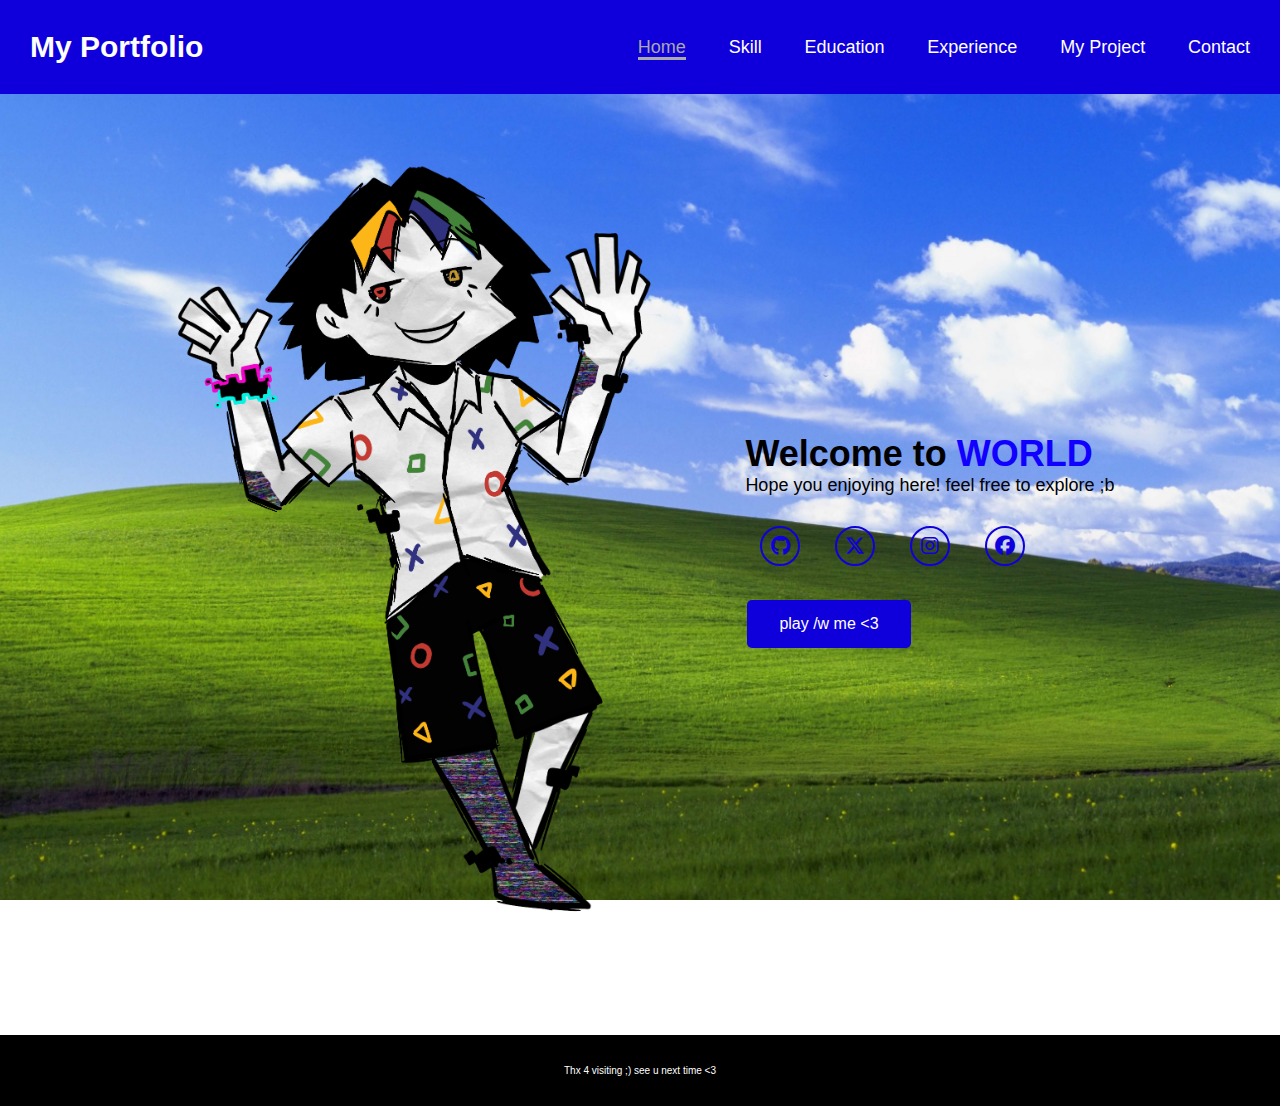
<file: index.html>
<!DOCTYPE html>
<html lang="en">
<head>
    <meta charset="UTF-8">
    <meta name="viewport" content="width=device-width, initial-scale=1.0">
    <link rel="stylesheet" href="https://cdnjs.cloudflare.com/ajax/libs/font-awesome/6.5.2/css/all.min.css">
    <link rel="stylesheet" href="style.css">

    <title>My Portfolio</title>
</head>
<body>
    <header>
        <a href="#" class="logo">My Portfolio</a>
        <nav>
            <a href="#" class="active">Home</a>
            <a href="#">Skill</a>
            <a href="#">Education</a>
            <a href="#">Experience</a>
            <a href="#">My Project</a>
            <a href="#">Contact</a>
        </nav>
    </header>
    <section class="home">
        <div class="home-img">
            <img src="Nongnin-exe.png">
        </div>
        <div class="home-content">
            <h1>Welcome to <span>WORLD</span></h1>
            <p>Hope you enjoying here! feel free to explore ;b</p>
            <div class="social-icons">
                <a href="#"><i class="fa-brands fa-github"></i></a>
                <a href="#"><i class="fa-brands fa-x-twitter"></i></a>
                <a href="#"><i class="fa-brands fa-instagram"></i></a>
                <a href="#"><i class="fa-brands fa-facebook"></i></a>
            </div>
            <div>
                <button class="my-button">play /w me <3</button>
            </div>
        </div>
    </section>
    <footer class="footer">
        <div class="container">
            <p>Thx 4 visiting ;) see u next time <3 </p>
        </div>
    </footer>
</body>
</html>
</file>
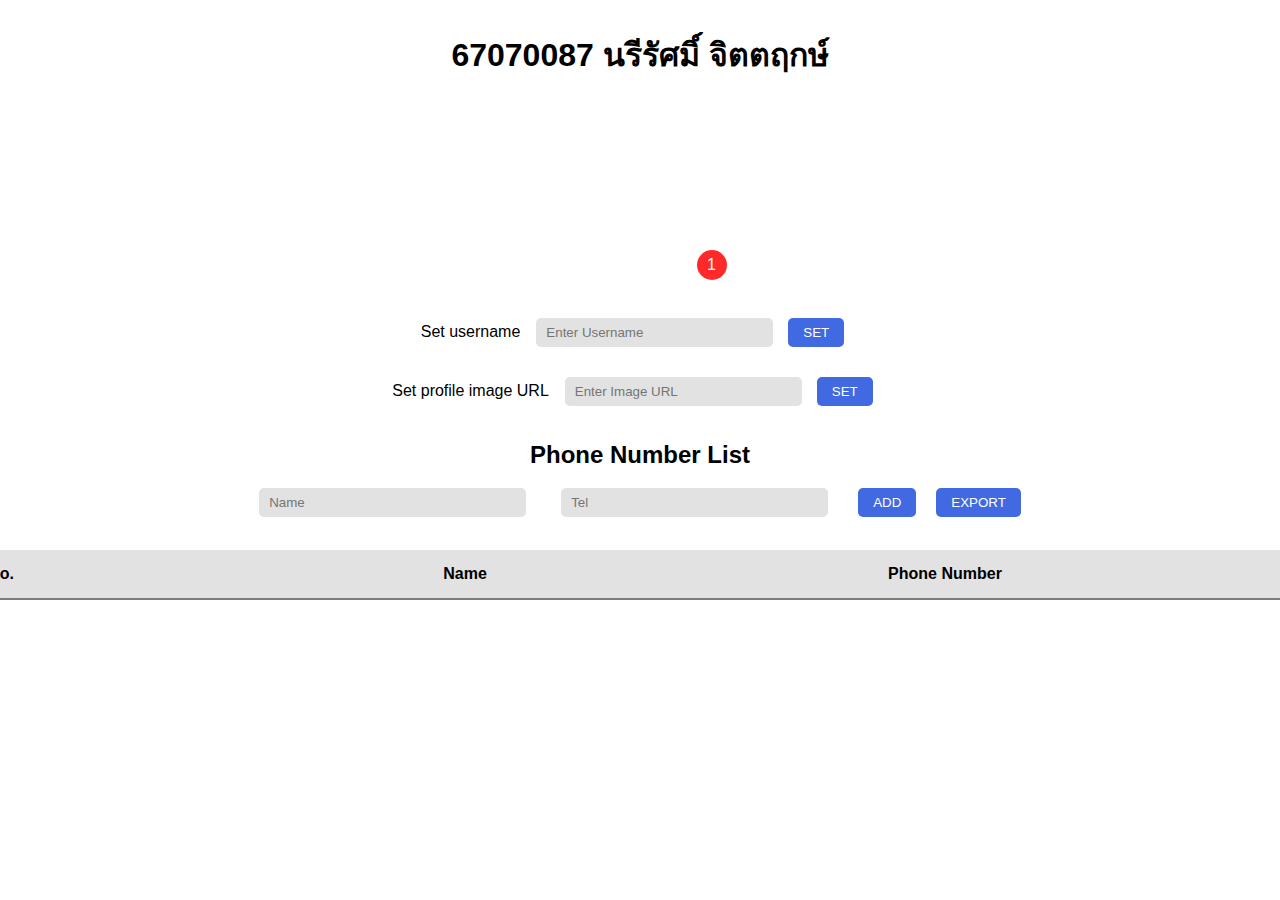
<file: lab-14.html>
<!DOCTYPE html>
<html lang="en">
<head>
    <meta charset="UTF-8">
    <meta name="viewport" content="width=device-width, initial-scale=1.0">
    <link rel="stylesheet" href="style2.css">
    <title>Document</title>
</head>
<body style="display: grid; justify-content: center; font-family: Arial, sans-serif; justify-items: center;">
    <div style="width: 100vw; display: grid; justify-content: center;"><h1 id="username"><a class="a" href="https://www.instagram.com/g9p_nin/">67070087 นรีรัศมิ์ จิตตฤกษ์</a></h1></div>
    <div style="width: 100vw; display: grid; justify-content: center;">
        <div id="Profile" style="position: relative; height: 183px; width: 183px; background-image: url(https://cdn.britannica.com/70/234870-050-D4D024BB/Orange-colored-cat-yawns-displaying-teeth.jpg);background-size: cover; border-radius: 50%;">
            <div style="position: absolute; bottom: 5px; right: 5px; height: 30px; width: 30px; background-color: rgb(255, 41, 41); border-radius: 100%; display: flex; justify-content: center; align-items: center; color: white;">1</div>
    </div></div>
    <br>
    <div style="width: 100vw; display: flex; justify-content: center;">
        <label style="margin-right: 1rem; position: relative; align-content: center;" for="">Set username</label>
        <div style="position: relative; align-content: center;">
            <input style="padding: 7px 50px; background-color: rgb(226, 226, 226); border: none; border-radius: 5px; padding-left: 10px;" type="text" placeholder="Enter Username" id="input">
        </div>
        <button style="margin: 15px; padding: 7px 15px; background-color: none; color: white; border: none; border-radius: 5px;" onclick="setUsername()">SET</button>
    </div>
    <div style="width: 100vw; display: flex; justify-content: center;">
        <label style="margin-right: 1rem; position: relative; align-content: center;" for="">Set profile image URL</label>
        <div style="position: relative; align-content: center;">
            <input style="padding: 7px 50px; background-color: rgb(226, 226, 226); border: none; border-radius: 5px; padding-left: 10px;" type="text" placeholder="Enter Image URL" id="profile">
        </div>
        <button style="margin: 15px; padding: 7px 15px; background-color: none; color: white; border: none; border-radius: 5px;" onclick="setImage()">SET</button>
    </div>
    <div style="display: flex; justify-content: center;"><h2>Phone Number List</h2></div>
        <div style="display: flex; justify-content: center; top: -1rem; position: relative;">
            <input style="margin: 15px; padding: 7px 80px; background-color: rgb(226, 226, 226); border: none; border-radius: 5px; padding-left: 10px;" type="text" placeholder="Name" id="name">
            <input style="margin: 15px; padding: 7px 80px; background-color: rgb(226, 226, 226); border: none; border-radius: 5px; padding-left: 10px; margin-left: 20px;" type="text" placeholder="Tel" id="phone">
            <button style="margin: 15px; padding: 7px 15px; background-color: none; color: white; border: none; border-radius: 5px;" id="change" onclick="updateRow()">ADD</button>
            <button style="margin: 15px; padding: 7px 15px; background-color: none; color: white; border: none; border-radius: 5px; margin-left: 5px;" onclick="saveCSV()">EXPORT</button>
        </div>
    <table id="parent">
        <tr style="width: 90rem; background-color: rgb(226, 226, 226); display: grid; grid-template-columns: 0fr 0fr 0fr; position: relative; align-items: center; justify-content: center; height: 3rem; border-bottom: solid 2px rgb(124, 124, 124);">
            <th style="width: 8rem; position: absolute; margin-left: 1rem;">No.</th>
            <th style="width: 8rem; position: absolute; margin-left: 30rem;">Name</th>
            <th style="width: 8rem; position: absolute; margin-left: 60rem;">Phone Number</th>
            <td></td>
        </tr>
    </table>
    
    <script>
        const username = document.getElementById("username");
        const input = document.getElementById("input")
        const profile = document.getElementById("profile")
        function setUsername(){
            console.log("input.value")
            username.textContent = input.value;
            input.value = "";
        };

        function setImage(){
            console.log("profile.value")
            Profile.style.backgroundImage = "url(" + profile.value + ")";
        };

        let count = 0;
        var phonenumber = [];
        const parent = document.getElementById("parent");

        function updateRow(){
            count += 1;
            const row = document.createElement("tr");
            row.style="width: 90rem; background-color: none; display: grid; grid-template-columns: 0fr 0fr 0fr; position: relative; align-items: center; justify-content: center; height: 3rem; border-bottom: solid 2px rgb(124, 124, 124);";

            const cellNo = document.createElement("td");
            cellNo.classList.add("td-order");
            cellNo.style = "width: 8rem; position: absolute; margin-left: 4.5rem;"
            cellNo.textContent = count;

            const cellName = document.createElement("td");
            cellName.classList.add("td-name");
            cellName.style = "width: 8rem; position: absolute; margin-left: 32.6rem;"
            cellName.textContent = document.getElementById("name").value;

            const cellTel = document.createElement("td");
            cellTel.classList.add("td-phone");
            cellTel.style = "width: 8rem; position: absolute; margin-left: 60.5rem;"
            cellTel.textContent = document.getElementById("phone").value;

            row.appendChild(cellNo);
            row.appendChild(cellName);
            row.appendChild(cellTel);
            parent.appendChild(row);

            let arr = [];
            arr.push(count);
            arr.push(document.getElementById("name").value);
            arr.push(document.getElementById("phone").value);
            phonenumber.push(arr);

            console.log(phonenumber);

            document.getElementById("name").value = "";
            document.getElementById("phone").value = "";
        };

        function saveCSV(){
            const csvContent = phonenumber.map(row => row.join(",")).join("\n"); // Convert array to CSV string
            const blob = new Blob([csvContent], { type: "text/csv;charset=utf-8;" });
            const link = document.createElement("a");
            const url = URL.createObjectURL(blob);
            link.setAttribute("href", url);
            link.setAttribute("download", "data.csv");
            link.style.visibility = "hidden";
            document.body.appendChild(link);
            link.click();
            document.body.removeChild(link);
        };

    </script>
</body>
</html>
</file>
<file: style.css>
@import url(https://fonts.cdnfonts.com/css/public-pixel);

*{
    margin: 0;
    padding: 0;
    box-sizing: border-box;
    text-decoration: none;
    border: none;
    outline: none;
    font-family: 'Public Pixel', sans-serif;
}

html{
    font-size: 62.5%;
}

body{
    width: 100;
    height: 100vh;
    overflow-x: hidden;
    background-image: url(win_xp.jpg);
    background-repeat: no-repeat;
    background-position: center;
    background-attachment: fixed;
    background-size: cover;
}

header{
    position: fixed;
    top: 0;
    left: 0;
    width: 100%;
    padding: 30px;
    background-color: transparent;
    filter: drop-shadow(10px);
    display: flex;
    justify-content: space-between;
    align-items: center;
    z-index: 100;
    background-color: rgb(15, 0, 219);
}

.logo{
    font-size: 3rem;
    font-weight: 800;
    color: white;
    cursor: pointer;
    transition: 0.5s ease;
}

.logo:hover{
    transform: scale(1.1);
}

nav a{
    font-size: 1.8rem;
    color: white;
    margin-left: 4rem;
    font-weight: 500;
    transition: 0.3s ease;
    border-bottom: 3px solid transparent;
    line-height: 1.8;
    
}

nav a:hover,
nav a.active{
    color: darkgrey;
    border-bottom: 3px solid darkgrey;
}

.home{
    display: flex;
    justify-content: center;
    align-items: center;
    gap: 8rem;
    margin-top: 150px;
    font-size: large;
}

.home.home-content h1{
    font-size: 6rem;
    font-weight: 700;
    line-height: 1.3;
}

span{
    color:rgb(17, 0, 255);
}

.home-img{
    border-radius: 50%;
}

.home-img img{
    position: relative;
    width: 500px;
    animation: float 6s ease-out infinite
}

@keyframes float{
    50%{
        transform: translateY(60px);
    }
}

.social-icons a{
    display: inline-flex;
    justify-content: center;
    align-items: center;
    width: 4rem;
    height: 4rem;
    background-color: transparent;
    border: 0.2rem solid rgb(15, 0, 219);
    font-size: 2rem;
    border-radius: 50%;
    margin: 3rem 1.5rem 3rem;
    transition: 0.3s ease;
    color: rgb(15, 0, 219);
}

.social-icons a:hover{
    color: white;
    transform: scale(1.3) translateY(-5px);
    background-color: rgb(15, 0, 219);
    box-shadow: 0 0 25px rgb(15, 0, 219);
}

.my-button {
    background-color: rgb(15, 0, 219);
    color: white;
    border: none;
    padding: 15px 32px;
    text-align: center;
    text-decoration: none;
    display: inline-block;
    font-size: 16px;
    margin: 4px 2px;
    cursor: pointer;
    border-radius: 5px;
    transition: 0.3s ease;
}

.my-button:hover {
    background-color: rgb(15, 0, 219);
    transform: scale(1) translateY(-5px);
    box-shadow: 0 0 25px rgb(15, 0, 219);
}

.footer {
    position: relative;
    bottom: 0;
    width: 100%;
    height: auto;
    background-color: #000000;
    color: white;
    padding: 30px 0;
    text-align: center;
    margin-top: 100px;
}

.footer.container {
    max-width: 100%;
    display: grid;
    margin: 0 auto;
    margin-top: auto;
    padding: 0;
}

.footer.text {
    margin: 0;
}
</file>
<file: style2.css>
button{
    background-color: royalblue;
}

button:hover{
    background-color: black;
}

.a{
    color: black;
    text-decoration: none;
}

.a:hover{
    color: blue;
    border-bottom: solid 2px blue;
}
</file>
